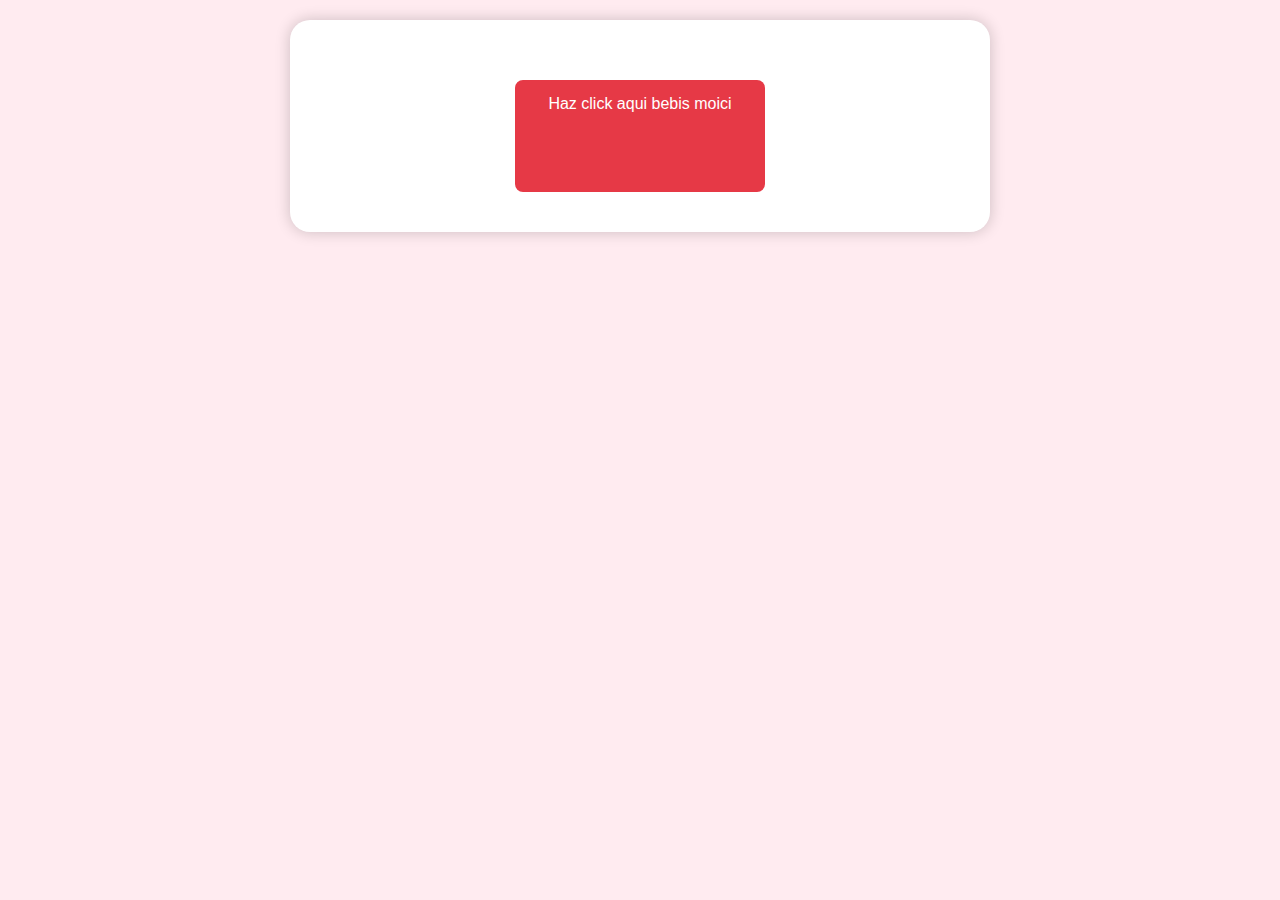
<file: index.html>
<!DOCTYPE html>
<html lang="es">
<head>
    <meta charset="UTF-8">
    <meta name="viewport" content="width=device-width, initial-scale=1.0">
    <title>MG</title>
    <link rel="stylesheet" href="estilos.css">
    <link rel="stylesheet" href="https://fonts.googleapis.com/css2?family=Material+Symbols+Outlined:opsz,wght,FILL,GRAD@20,400,0,0">
</head>
<body>
    <div class="container">
        <a href="carta.html">
            <button class="button">Haz click aqui bebis moici <h2 class="material-symbols-outlined">Favorite</h2> </button>
        </a>
    </div>
    <script src="script.js"></script>
</body>
</html>
</file>
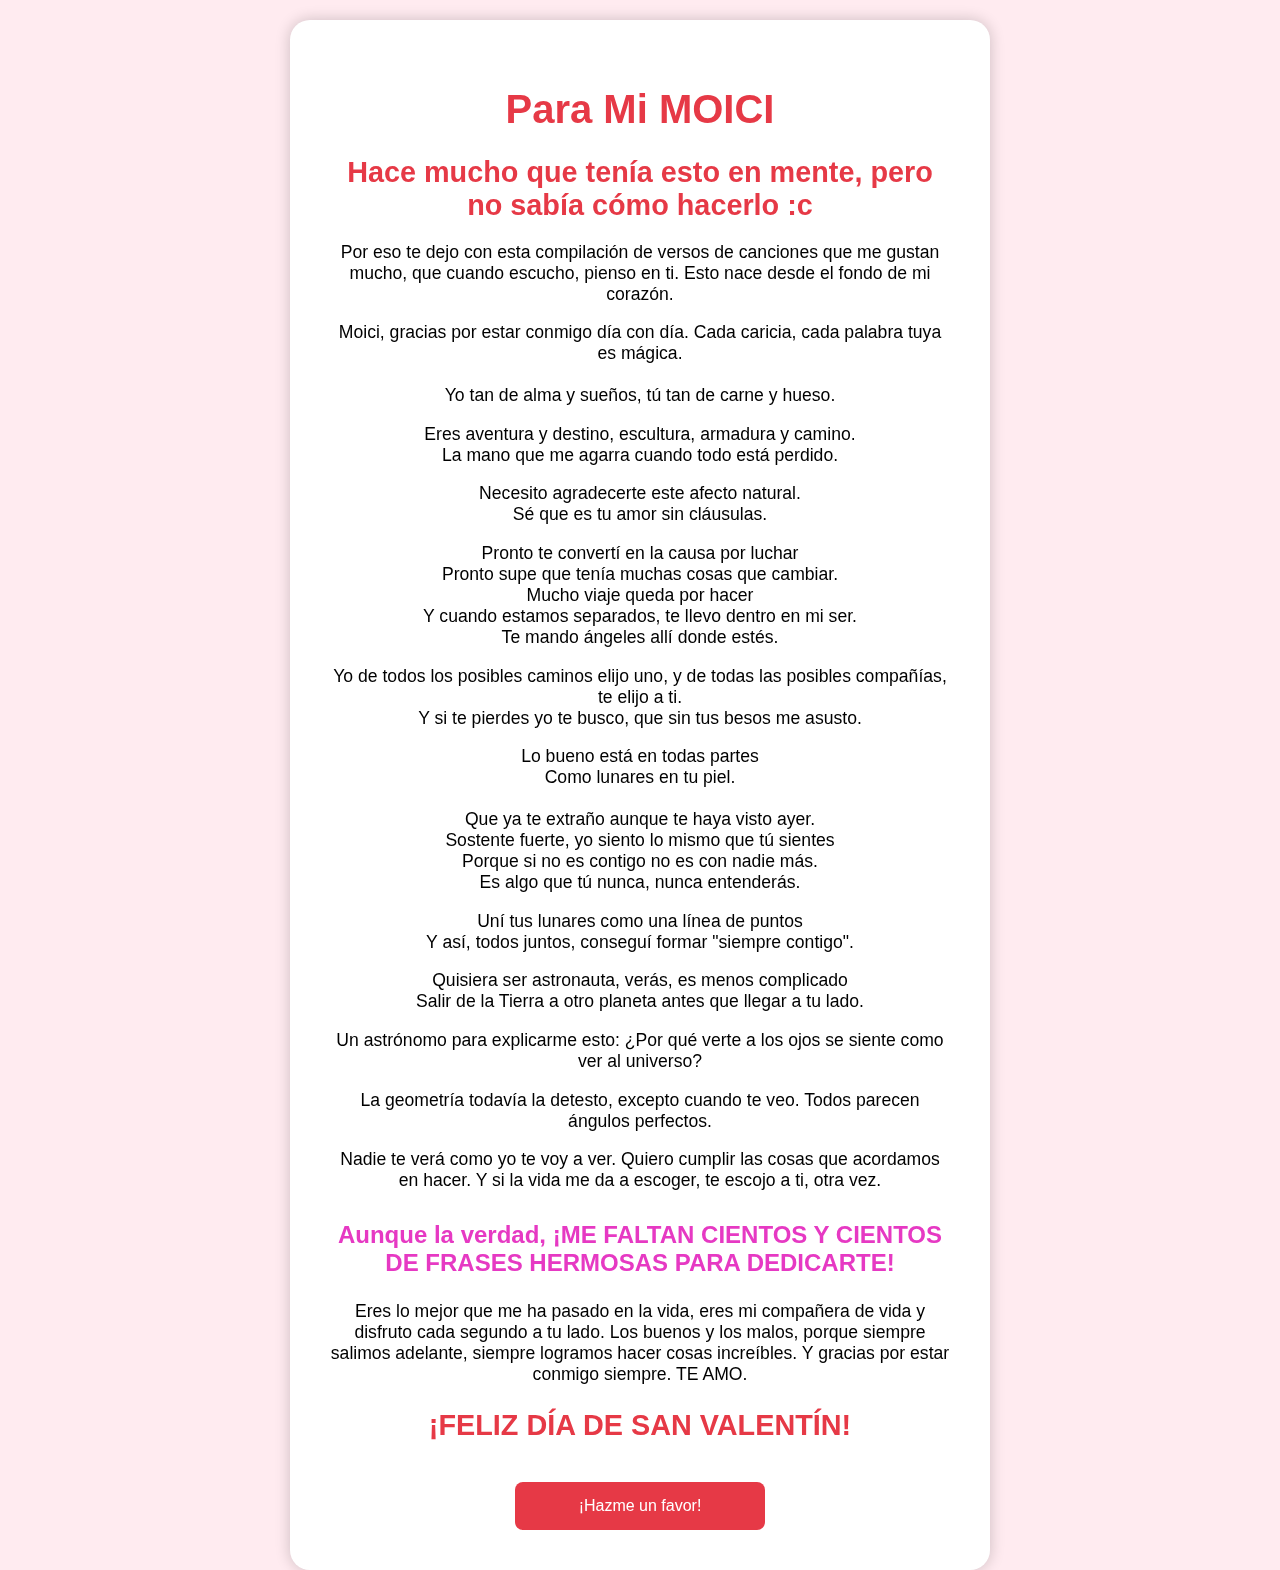
<file: carta.html>
<!DOCTYPE html>
<html lang="es">
<head>
    <meta charset="UTF-8">
    <meta name="viewport" content="width=device-width, initial-scale=1.0">
    <title>Cartita Linda</title>
    <link rel="stylesheet" href="estilos.css">
</head>
<body>
    <div class="hearts-container"></div>
    <div class="container">
        <h1>Para Mi MOICI</h1>
        <p class="message">
            <h2>Hace mucho que tenía esto en mente, pero no sabía cómo hacerlo :c</h2>
            <p>Por eso te dejo con esta compilación de versos de canciones que me gustan mucho, que cuando escucho, pienso en ti. Esto nace desde el fondo de mi corazón.</p>

            <p>Moici, gracias por estar conmigo día con día. Cada caricia, cada palabra tuya es mágica. <br><br> Yo tan de alma y sueños, tú tan de carne y hueso.</p>
            <p>Eres aventura y destino, escultura, armadura y camino. <br> La mano que me agarra cuando todo está perdido.</p>
            <p>Necesito agradecerte este afecto natural. <br> Sé que es tu amor sin cláusulas.</p>
            <p>Pronto te convertí en la causa por luchar <br> Pronto supe que tenía muchas cosas que cambiar.  <br>Mucho viaje queda por hacer <br> Y cuando estamos separados, te llevo dentro en mi ser. <br>Te mando ángeles allí donde estés.</p>

            <p>Yo de todos los posibles caminos elijo uno, y de todas las posibles compañías, te elijo a ti. <br>Y si te pierdes yo te busco, que sin tus besos me asusto.</p>

            <p>Lo bueno está en todas partes <br> Como lunares en tu piel. <br><br> Que ya te extraño aunque te haya visto ayer. <br>Sostente fuerte, yo siento lo mismo que tú sientes <br> Porque si no es contigo no es con nadie más. <br>Es algo que tú nunca, nunca entenderás.</p>

            <p>Uní tus lunares como una línea de puntos <br> Y así, todos juntos, conseguí formar "siempre contigo".</p>

            <p>Quisiera ser astronauta, verás, es menos complicado <br> Salir de la Tierra a otro planeta antes que llegar a tu lado.</p>

            <p>Un astrónomo para explicarme esto: ¿Por qué verte a los ojos se siente como ver al universo?</p>

            <p>La geometría todavía la detesto, excepto cuando te veo. Todos parecen ángulos perfectos.</p>

            <p>Nadie te verá como yo te voy a ver. Quiero cumplir las cosas que acordamos en hacer. Y si la vida me da a escoger, te escojo a ti, otra vez.</p>

            <h3>Aunque la verdad, ¡ME FALTAN CIENTOS Y CIENTOS DE FRASES HERMOSAS PARA DEDICARTE!</h3>
            <p>Eres lo mejor que me ha pasado en la vida, eres mi compañera de vida y disfruto cada segundo a tu lado. Los buenos y los malos, porque siempre salimos adelante, siempre logramos hacer cosas increíbles. Y gracias por estar conmigo siempre. TE AMO.</p>

            <h2>¡FELIZ DÍA DE SAN VALENTÍN!</h2>
        </p>
        <button class="button" onclick="showAlert()">¡Hazme un favor!</button>
    </div>
    <script src="script.js"></script>
</body>
</html>
</file>
<file: estilos.css>
body {
    background-color: #ffebf0;
    display: flex;
    justify-content: center;
    align-items: flex-start; /* Aseguramos que los elementos estén al principio */
    min-height: 100vh; /* Aseguramos que la altura mínima sea de 100vh */
    margin: 0;
    font-family: 'Arial', sans-serif;
    overflow-y: auto; /* Restauramos el scroll vertical */
}

.container {
    text-align: center;
    background: white;
    padding: 40px;
    border-radius: 20px;
    box-shadow: 0 0 15px rgba(0, 0, 0, 0.2);
    position: relative;
    z-index: 10;
    width: 90%;
    max-width: 700px;
    box-sizing: border-box;
    font-size: 1.1rem;
    margin-top: 20px; /* Añadimos un margen superior para no pegar el contenido al borde superior */
}

h1 {
    color: #e63946;
    font-size: 2.5rem;
    margin-bottom: 20px;
}

h2 {
    color: #e63946;
    font-size: 1.8rem;
    margin-bottom: 20px;
}

h3 {
    color: #e639c3;
    font-size: 1.5rem;
    margin-top: 30px;
}

.message {
    color: #555;
    line-height: 1.6;
    font-size: 1.1rem;
    margin-bottom: 20px;
    font-weight: 300;
}

.hearts-container {
    position: fixed;
    top: 0;
    left: 0;
    width: 100%;
    height: 100%;
    overflow: hidden;
    pointer-events: none;
    z-index: 0;
}

.heart {
    position: absolute;
    bottom: 0;
    width: 20px;
    height: 20px;
    background-color: red;
    transform: rotate(-45deg);
    animation: floatUp 5s linear infinite;
}

.heart::before,
.heart::after {
    content: "";
    position: absolute;
    width: 20px;
    height: 20px;
    background-color: red;
    border-radius: 50%;
}

.heart::before {
    top: -10px;
    left: 0;
}

.heart::after {
    top: 0;
    left: 10px;
}

@keyframes floatUp {
    0% {
        transform: translateY(0) scale(1) rotate(-45deg);
        opacity: 1;
    }
    100% {
        transform: translateY(-100vh) scale(1.5) rotate(-45deg);
        opacity: 0;
    }
}

.button {
    background-color: #e63946;
    color: white;
    border: none;
    padding: 15px 30px;
    font-size: 16px;
    cursor: pointer;
    border-radius: 8px;
    margin-top: 20px;
    transition: background-color 0.3s ease;
    width: 100%;
    max-width: 250px;
}

.button:hover {
    background-color: #d62828;
}

@media (max-width: 600px) {
    h1 {
        font-size: 2rem;
    }

    h2 {
        font-size: 1.5rem;
    }

    .message {
        font-size: 1rem;
    }

    .button {
        font-size: 14px;
        padding: 12px 24px;
    }
}
</file>
